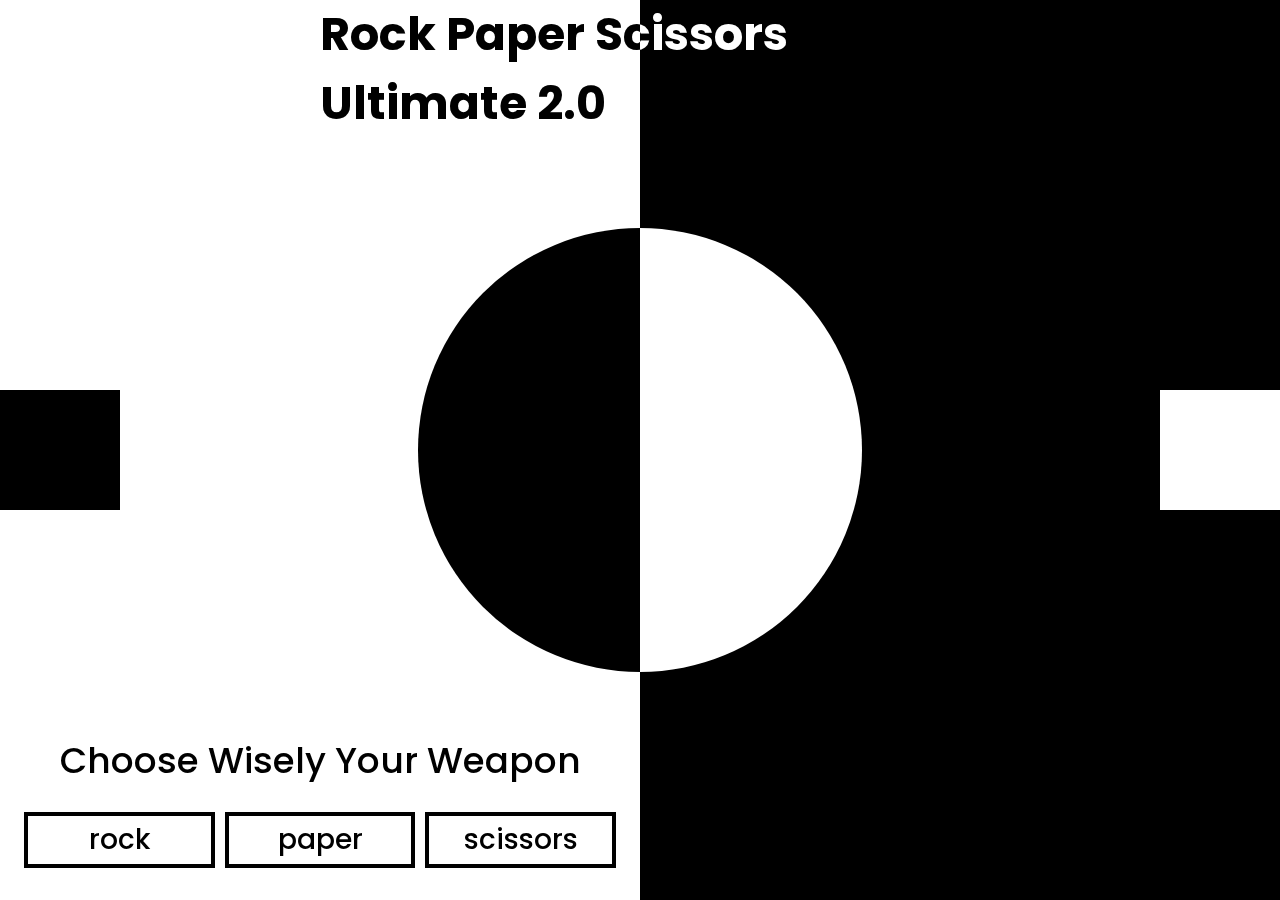
<file: index.html>
<!DOCTYPE html>
<html lang="en">
<head>
    <meta charset="UTF-8">
    <meta http-equiv="X-UA-Compatible" content="IE=edge">
    <meta name="viewport" content="width=device-width, initial-scale=1.0">
    <link rel="stylesheet" href="style.css">
    <link rel="stylesheet" href="field.css">
    <link rel="stylesheet" href="projectile.css">
    <script src="script.js"></script>
    <title>RockPaperScissors</title>
</head>
<body>


    <div class="field">
        <div class="half-field"></div>
        <div class="half-field"></div>
        <div class="center-cricle" id="diamond"></div>
    </div>
    
    <header>
        <p class="header-txt">Rock Paper Scissors Ultimate 2.0</p>
    </header>

    <div class="score_section">
        <div class="table">
            <p class="player-score"></p>
            <p class="enemy-score"></p>
        </div>
    </div>

    <div class="avatars_box">
        <div class="avatar player"></div>
        <div class="avatar enemy"></div>
    </div>

    <div id="projectile_tube">
        <div id="projectileContainer"></div>
    </div>


    <div class="player_instruction_box">
        <p>Choose Wisely Your Weapon</p>
    </div>

    <div class="enemy_message_box">
        <p></p>
    </div>


    <div class="buttons_box">
        <div class="buttons_group">
            <button class="rock" id="shootButton">rock</button>
            <button class="paper" id="shootButton">paper</button>
            <button class="scissors" id="shootButton">scissors</button>
        </div>
    </div>

<script src="projectile.js"></script>
</body>
</html>
</file>
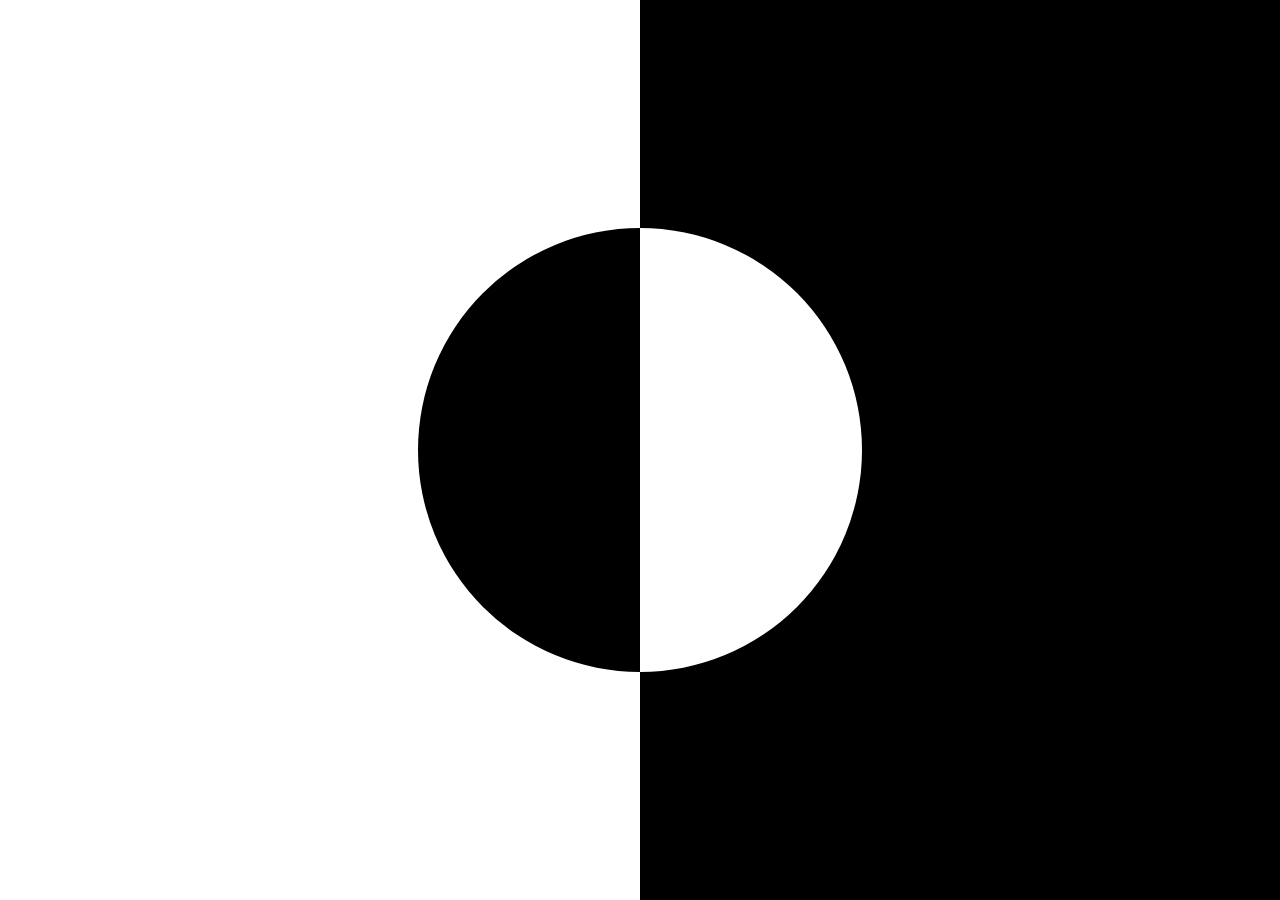
<file: field.html>
<!DOCTYPE html>
<html lang="en">
<head>
    <meta charset="UTF-8">
    <meta http-equiv="X-UA-Compatible" content="IE=edge">
    <meta name="viewport" content="width=device-width, initial-scale=1.0">
    <link rel="stylesheet" href="field.css">
    <title>Document</title>
</head>
<body>

    <div class="field">
        <div class="half-field"></div>
        <div class="half-field"></div>
        <div class="center-cricle"></div>
    </div>
</body>
</html>
</file>
<file: style.css>
@import url('https://fonts.googleapis.com/css2?family=Poppins:ital,wght@0,300;0,400;0,500;1,700&display=swap');


:root {
    --dark-color: #121212;
    --white-color: #fff;
    --neonpink-color: #FF10F0;
    --neonyellow-color: #FFFF33;
}

* {
    font-family: 'Poppins', sans-serif;
    margin: 0;
    padding: 0;
    text-decoration: none;
    list-style: none;
    outline: none;
}


header {
    position: absolute;
    left: 50%;
    top: 0;
    transform: translateX(-50%);
    mix-blend-mode: difference;
}

header p {
    font-size: 46px;
    color: var(--white-color);
    mix-blend-mode: difference;
    font-weight: bold;
}

.score_section {
    position: absolute;
    width: 100%;
    top: 50%;
    transform: translateY(-50%);
    mix-blend-mode: difference;
}

.score_section .table {
    display: flex;
    justify-content: center;
    align-items: center;
    mix-blend-mode: difference;
    gap: 600px;
}

.score_section .table p {
    font-size: 164px;
    color: var(--white-color);
    mix-blend-mode: difference;
    filter: brightness(90%);
}


.avatars_box {
    position: absolute;
    display: flex;
    justify-content: space-between;
    align-items: center;
    width: 100%;
    top: 50%;
    transform: translateY(-50%);
    mix-blend-mode: difference;
}

.avatar {
    width: 120px;
    height: 120px;
    background-color: white;
}


.player_instruction_box {
    position: fixed;
    bottom: 112px;
    width: 50%;
    text-align: center;
}

.player_instruction_box p {
    font-size: 36px;
    font-weight: 500;
}

.enemy_message_box {
    position: fixed;
    top: 34%;
    left: 62%;
    width: 50%;
    text-align: center;
}

.enemy_message_box p {
    color: var(--white-color);
    font-size: 36px;
    font-weight: 500;
}

.buttons_box {
    position: fixed;
    bottom: 0px;
    left: 0;
    width: 50%;
}

.buttons_group {
    display: flex;
    justify-content: space-around;
    align-items: center;
    gap: 10px;
    margin: 32px 24px;
}

.buttons_group button {
    background-color: transparent;
    border: solid 4px;
    border-color: black;
    flex: 1;
    height: 56px;
    font-size: 28px;
    font-weight: 500;
    cursor: pointer;
    transition: all 0.1s ease-in;
}

.buttons_group button:hover {
    border-color: var(--neonpink-color);
    color: var(--neonpink-color);
}


@media screen and (max-width: 600px) {
    
    header{
        display: none;
    }

    .avatars_box {
        display: flex;
        flex-direction: column;
        height: 100%;
    }
    
    .avatar {
        width: 82px;
        height: 82px;
    }

    .player_instruction_box, .enemy_message_box {
        display: none;
    }

    .buttons_box {
        width: 100%;
        display: flex;
        justify-content: end;
    }
    
    .buttons_group {
        flex-direction: column;
        justify-content: end;
        align-items: end;
        gap: 6px;
        margin: 10px 10px;
        text-align: right;
        width: fit-content;
    }
    
    .buttons_group button {
        background-color: transparent;
        border: solid 3px;
        border-color: white;
        width: 100%;
        color: #fff;
        padding: 6px 20px;
    }
    
    .score_section .table {
        display: flex;
        flex-direction: column;
        gap: 10px;
    }
    
    .score_section .table p {
        font-size: 48px;
    }
  }
</file>
<file: field.css>
* {
    padding: 0;
    margin: 0;
}

.field {
    display: flex;
    flex-direction: row;
}

.half-field{
    width: 50%;
    height: 100vh;
}

.field > .half-field:first-child {
    background-color: white;
}

.field > .half-field:nth-child(2) {
    background-color: black;
}

.center-cricle {
    position: absolute;
    width: 444px;
    height: 444px;
    border-radius: 100%;
    background-color: transparent;
    background-color: white;
    mix-blend-mode: difference;
    top: 50%;
    left: 50%;
    transform: translate(-50%, -50%);
}


@media screen and (max-width: 600px) {
    
    .field{
        flex-direction: column;
    }

    .half-field{
        width: 100%;
        height: 50vh;
    }

    .center-cricle {
        width: 180px;
        height: 180px;
    }
  }
</file>
<file: projectile.css>
:root {
  --dark-color: #121212;
  --white-color: #fff;
  --neonpink-color: #FF10F0;
  --neonblue-color: #04d9ff;
  --neonyellow-color: #FFFF33;
}


#projectile_tube {
  position: absolute;
  width: 100%;
  height: 20px;
  top: 50%;
  left: 0;
  box-sizing: border-box;
  transform: translateY(-50%);
}

.projectile {
  position: absolute;
  animation-duration: 0.5s;
  animation-timing-function: cubic-bezier(0.25, 0.1, 0.25, 1);
  animation-fill-mode: forwards;
  width: 26px;
  height: 26px;
  border-radius: 50%;
  mix-blend-mode: multiply;
}


.projectile.player {
  top: 0;
  left: 26px;
  transform: translateY(-50%);
  transform: translateX(50%);
  background-color: var(--neonpink-color);
  animation-name: movePlayerProjectile;
}

.projectile.enemy {
  top: 0;
  right: 26px;
  transform: translateY(-50%);
  transform: translateX(50%);
  background-color: var(--neonblue-color);
  animation-name: moveEnemyProjectile;
}
  
@keyframes movePlayerProjectile {
  0% {
    transform: translate(-26px, 0);
  }
  100% {
    transform: translate(calc(50vw - 39px), 0px);
  }
}

@keyframes moveEnemyProjectile {
  0% {
    transform: translate(100%, 0);
  }
  100% {
    transform: translate(calc(-50vw + 39px), 0px);
  }
}

@media screen and (max-width: 600px) {
  #projectile_tube {
    position: absolute;
    width: 20px;
    height: 100%;
    top: 0;
    left: 50%;
    box-sizing: border-box;
    transform: translateX(-50%);
  }

  @keyframes movePlayerProjectile {
    0% {
      transform: translate(-29px, 0);
    }
    100% {
      transform: translate(-29px, calc(50vh - 13px));
    }
  }
  
  @keyframes moveEnemyProjectile {
    0% {
      transform: translate(29px, calc(100vh - 40px));
    }
    100% {
      transform: translate(29px, calc(50vh - 13px));
    }
  }
}
</file>
